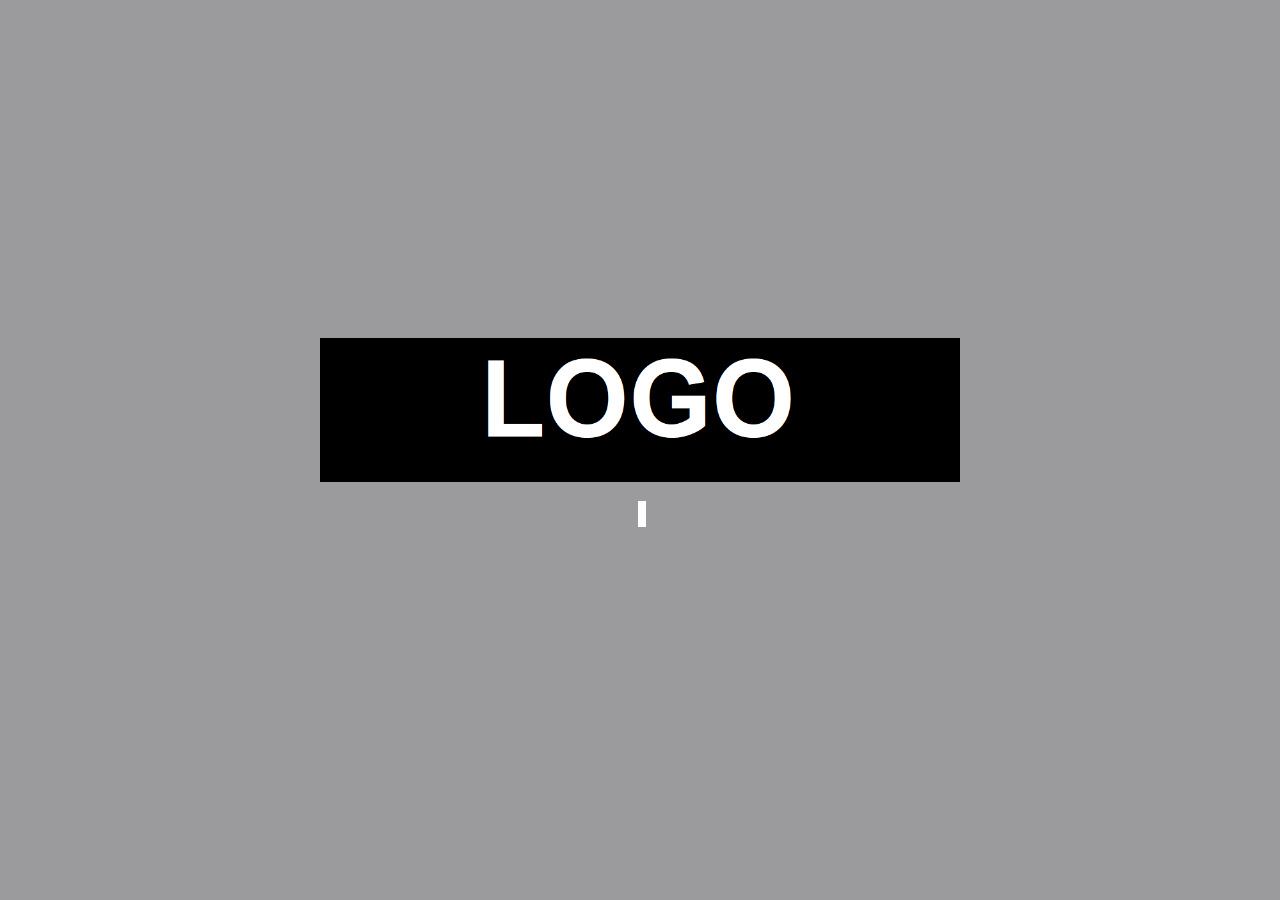
<file: index.html>
<!DOCTYPE html>
<html lang="en">
    <head>
        <title>title</title>
        <meta charset="UTF-8">
        <meta http-equiv="X-UA-Compatible" content="IE=edge">
        <meta name="viewport" content="width=device-width, initial-scale=1.0">
        <meta name="og:title" content="title">
        <meta name="og:description" content="description">
        <meta name="og:image" content="resources/favicon.png">
        <link rel="shortcut icon" type="image/jpg" href="resources/favicon.png"/>
        <link rel="stylesheet" href="css/styles-main.css">
    </head>
    <body>
        <div id="main-screen">
            <div id="home-section">
                <img src="resources/logo.png" draggable=false id="logo-image">
                <div id="text-container">
                    <p id="title-text"></p>
                    <div id="cursor-static"></div>
                </div>
            </div>
        </div>
        <!-- please enable javascript -->
        <script src="js/script-main.js"></script>
    </body>
</html>
</file>
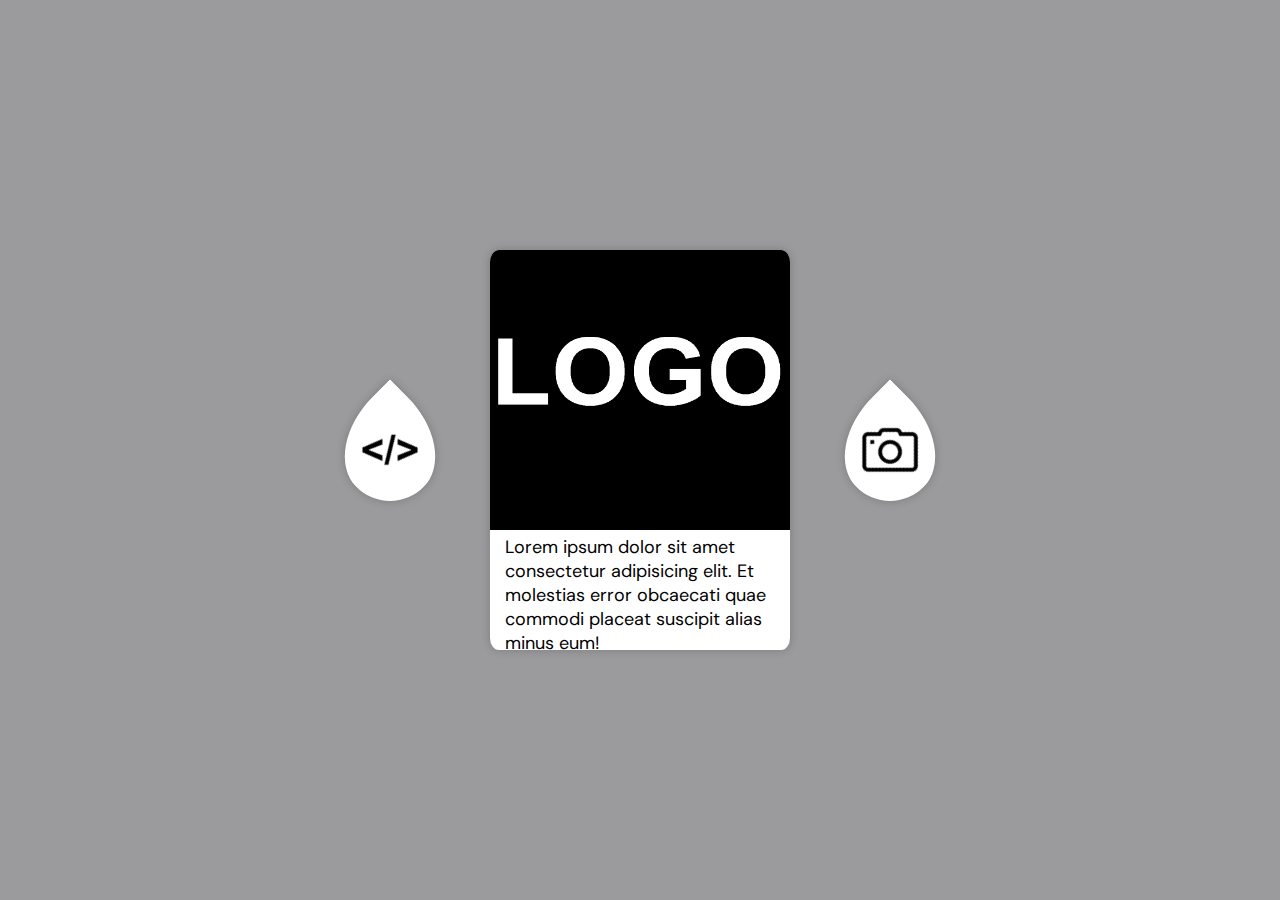
<file: about.html>
<!DOCTYPE html>
<html lang="en">
    <head>
        <title>title</title>
        <meta charset="UTF-8">
        <meta http-equiv="X-UA-Compatible" content="IE=edge">
        <meta name="viewport" content="width=device-width, initial-scale=1.0">
        <meta name="og:title" content="title">
        <meta name="og:description" content="description">
        <meta name="og:image" content="resources/favicon.png">
        <link rel="shortcut icon" type="image/jpg" href="resources/favicon.png"/>
        <link rel="stylesheet" href="css/styles-about.css">
    </head>
    <body>
        <div id="main-screen">
            <div id="about-me">
                <div id="image-container"></div>
                <div id="text-container">
                    <p id="about-text">Lorem ipsum dolor sit amet consectetur adipisicing elit. Et molestias error obcaecati quae commodi placeat suscipit alias minus eum!</p>
                </div>
            </div>
            <div id="icon-container">
                <a href="code.html" class="url-wrapper">
                    <div id="content-link-code"></div>
                </a>
                <a href="media.html" class="url-wrapper">
                    <div id="content-link-media"></div>
                </a>
            </div>
        </div>
    </body>
</html>
</file>
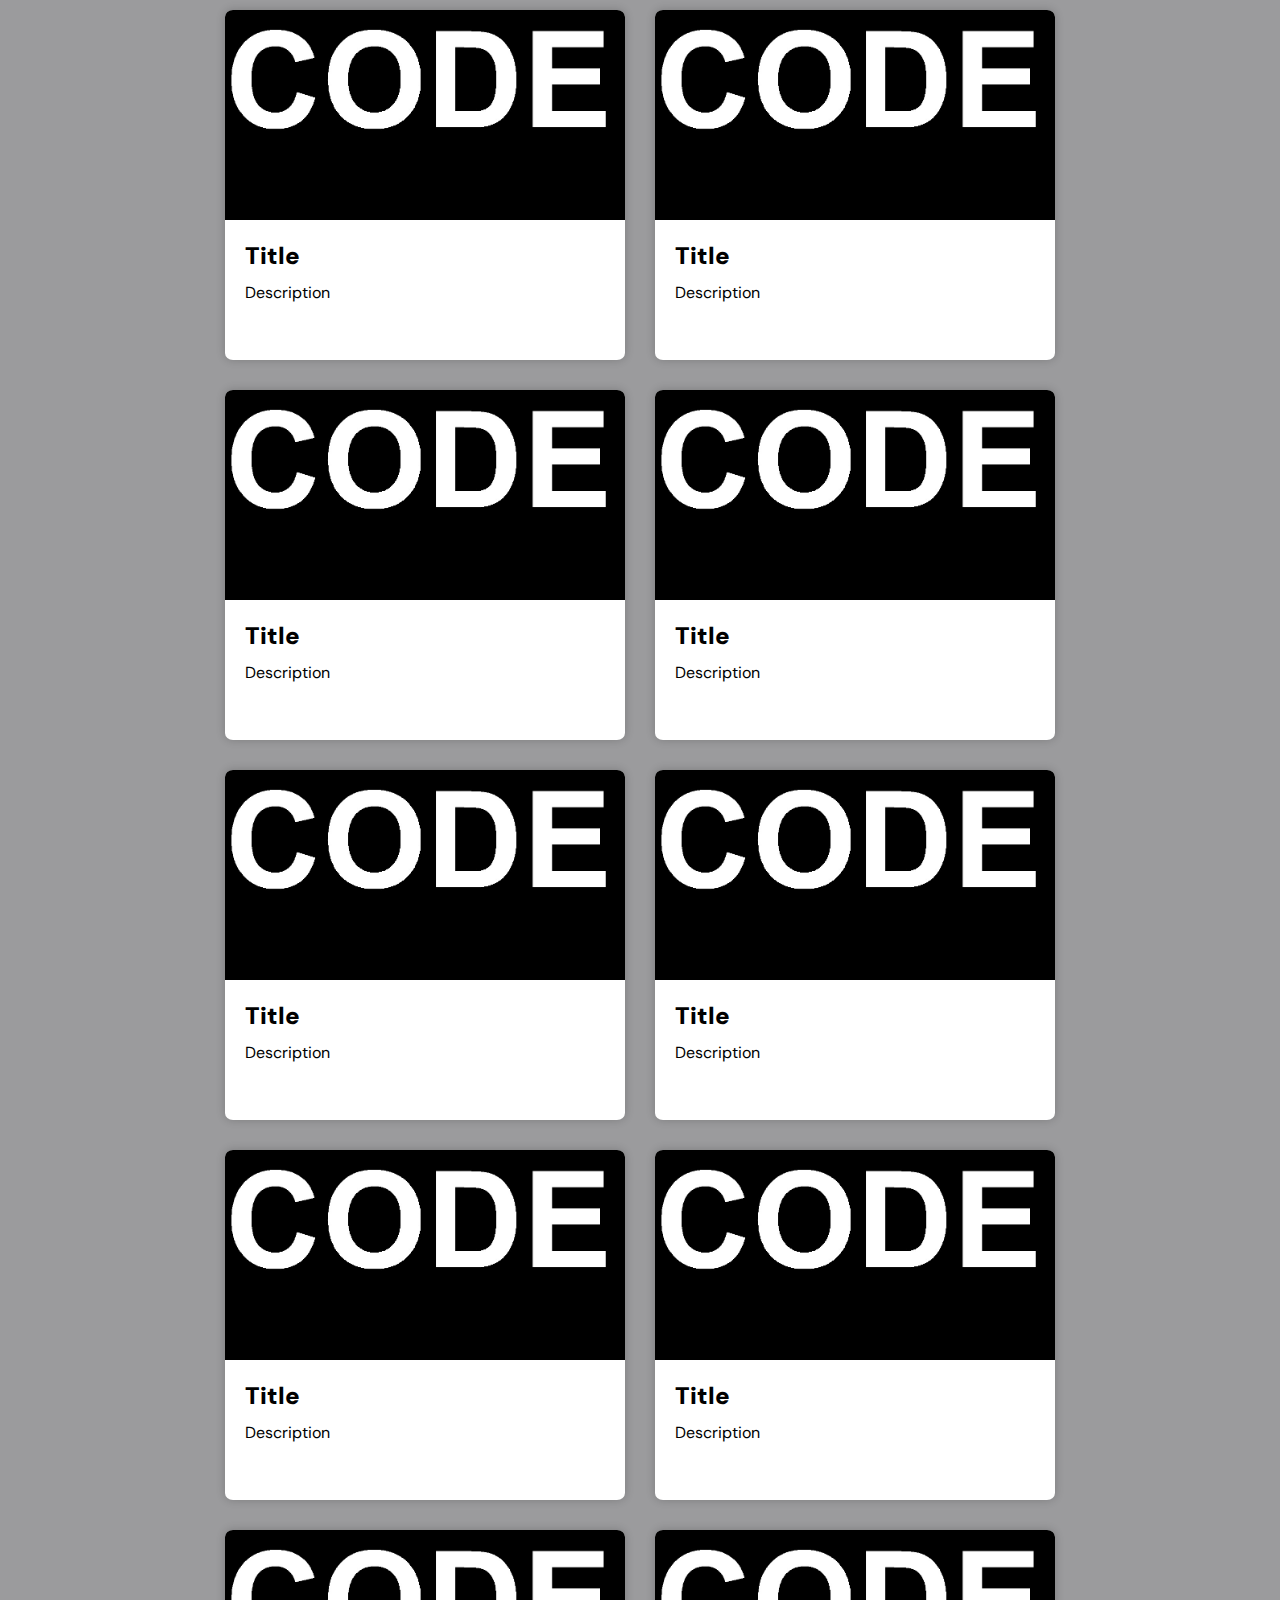
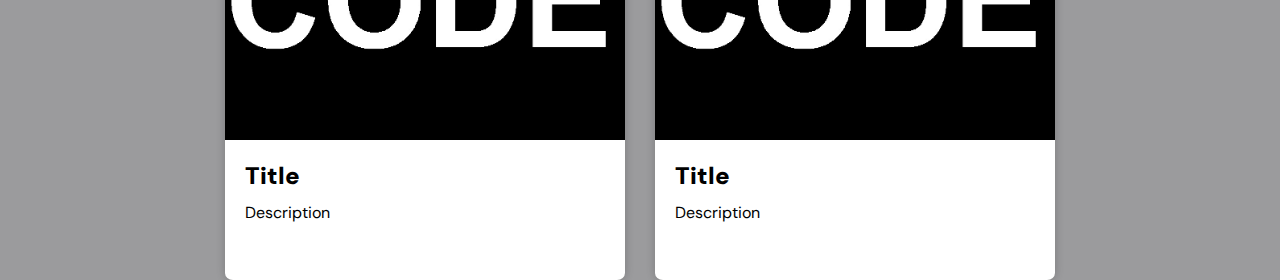
<file: code.html>
<!DOCTYPE html>
<html lang="en">
    <head>
        <title>title</title>
        <meta charset="UTF-8">
        <meta http-equiv="X-UA-Compatible" content="IE=edge">
        <meta name="viewport" content="width=device-width, initial-scale=1.0">
        <meta name="og:title" content="title">
        <meta name="og:description" content="description">
        <meta name="og:image" content="resources/favicon.png">
        <link rel="shortcut icon" type="image/jpg" href="resources/favicon.png"/>
        <link rel="stylesheet" href="css/styles-code.css">
    </head>
    <body>
        <div id="main-screen">
            <div id="grid-container">
                <a class="url-wrapper" href="" target="_blank">
                    <div class="grid-item">
                        <div class="image-container"></div>
                        <div class="text-container">
                            <p class="title-text">Title</p>
                            <p class="content-text">Description</p>
                        </div>
                    </div>
                </a>
                <a class="url-wrapper" href="" target="_blank">
                    <div class="grid-item">
                        <div class="image-container"></div>
                        <div class="text-container">
                            <p class="title-text">Title</p>
                            <p class="content-text">Description</p>
                        </div>
                    </div>
                </a>
                <a class="url-wrapper" href="" target="_blank">
                    <div class="grid-item">
                        <div class="image-container"></div>
                        <div class="text-container">
                            <p class="title-text">Title</p>
                            <p class="content-text">Description</p>
                        </div>
                    </div>
                </a>
                <a class="url-wrapper" href="" target="_blank">
                    <div class="grid-item">
                        <div class="image-container"></div>
                        <div class="text-container">
                            <p class="title-text">Title</p>
                            <p class="content-text">Description</p>
                        </div>
                    </div>
                </a>
                <a class="url-wrapper" href="" target="_blank">
                    <div class="grid-item">
                        <div class="image-container"></div>
                        <div class="text-container">
                            <p class="title-text">Title</p>
                            <p class="content-text">Description</p>
                        </div>
                    </div>
                </a>
                <a class="url-wrapper" href="" target="_blank">
                    <div class="grid-item">
                        <div class="image-container"></div>
                        <div class="text-container">
                            <p class="title-text">Title</p>
                            <p class="content-text">Description</p>
                        </div>
                    </div>
                </a>
                <a class="url-wrapper" href="" target="_blank">
                    <div class="grid-item">
                        <div class="image-container"></div>
                        <div class="text-container">
                            <p class="title-text">Title</p>
                            <p class="content-text">Description</p>
                        </div>
                    </div>
                </a>
                <a class="url-wrapper" href="" target="_blank">
                    <div class="grid-item">
                        <div class="image-container"></div>
                        <div class="text-container">
                            <p class="title-text">Title</p>
                            <p class="content-text">Description</p>
                        </div>
                    </div>
                </a>
                <a class="url-wrapper" href="" target="_blank">
                    <div class="grid-item">
                        <div class="image-container"></div>
                        <div class="text-container">
                            <p class="title-text">Title</p>
                            <p class="content-text">Description</p>
                        </div>
                    </div>
                </a>
                <a class="url-wrapper" href="" target="_blank">
                    <div class="grid-item">
                        <div class="image-container"></div>
                        <div class="text-container">
                            <p class="title-text">Title</p>
                            <p class="content-text">Description</p>
                        </div>
                    </div>
                </a>
            </div>
        </div>
    </body>
</html>
</file>
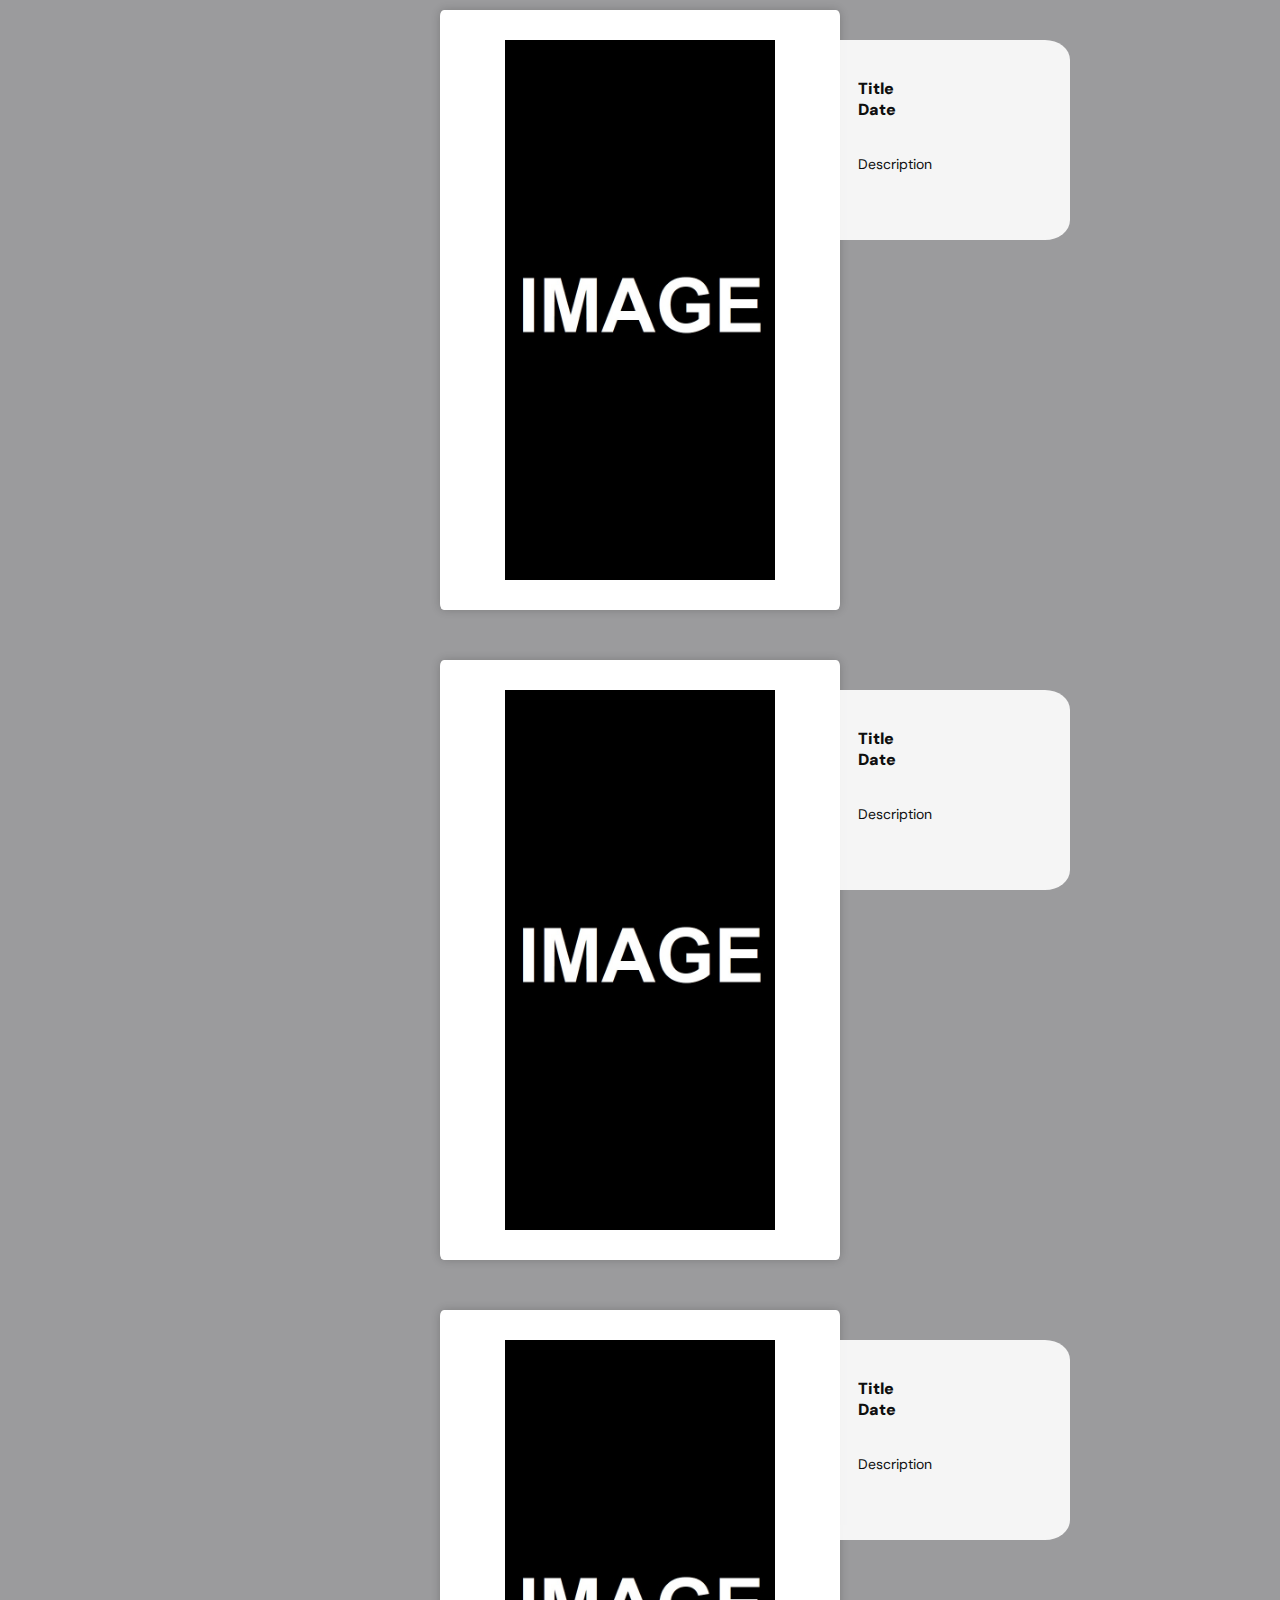
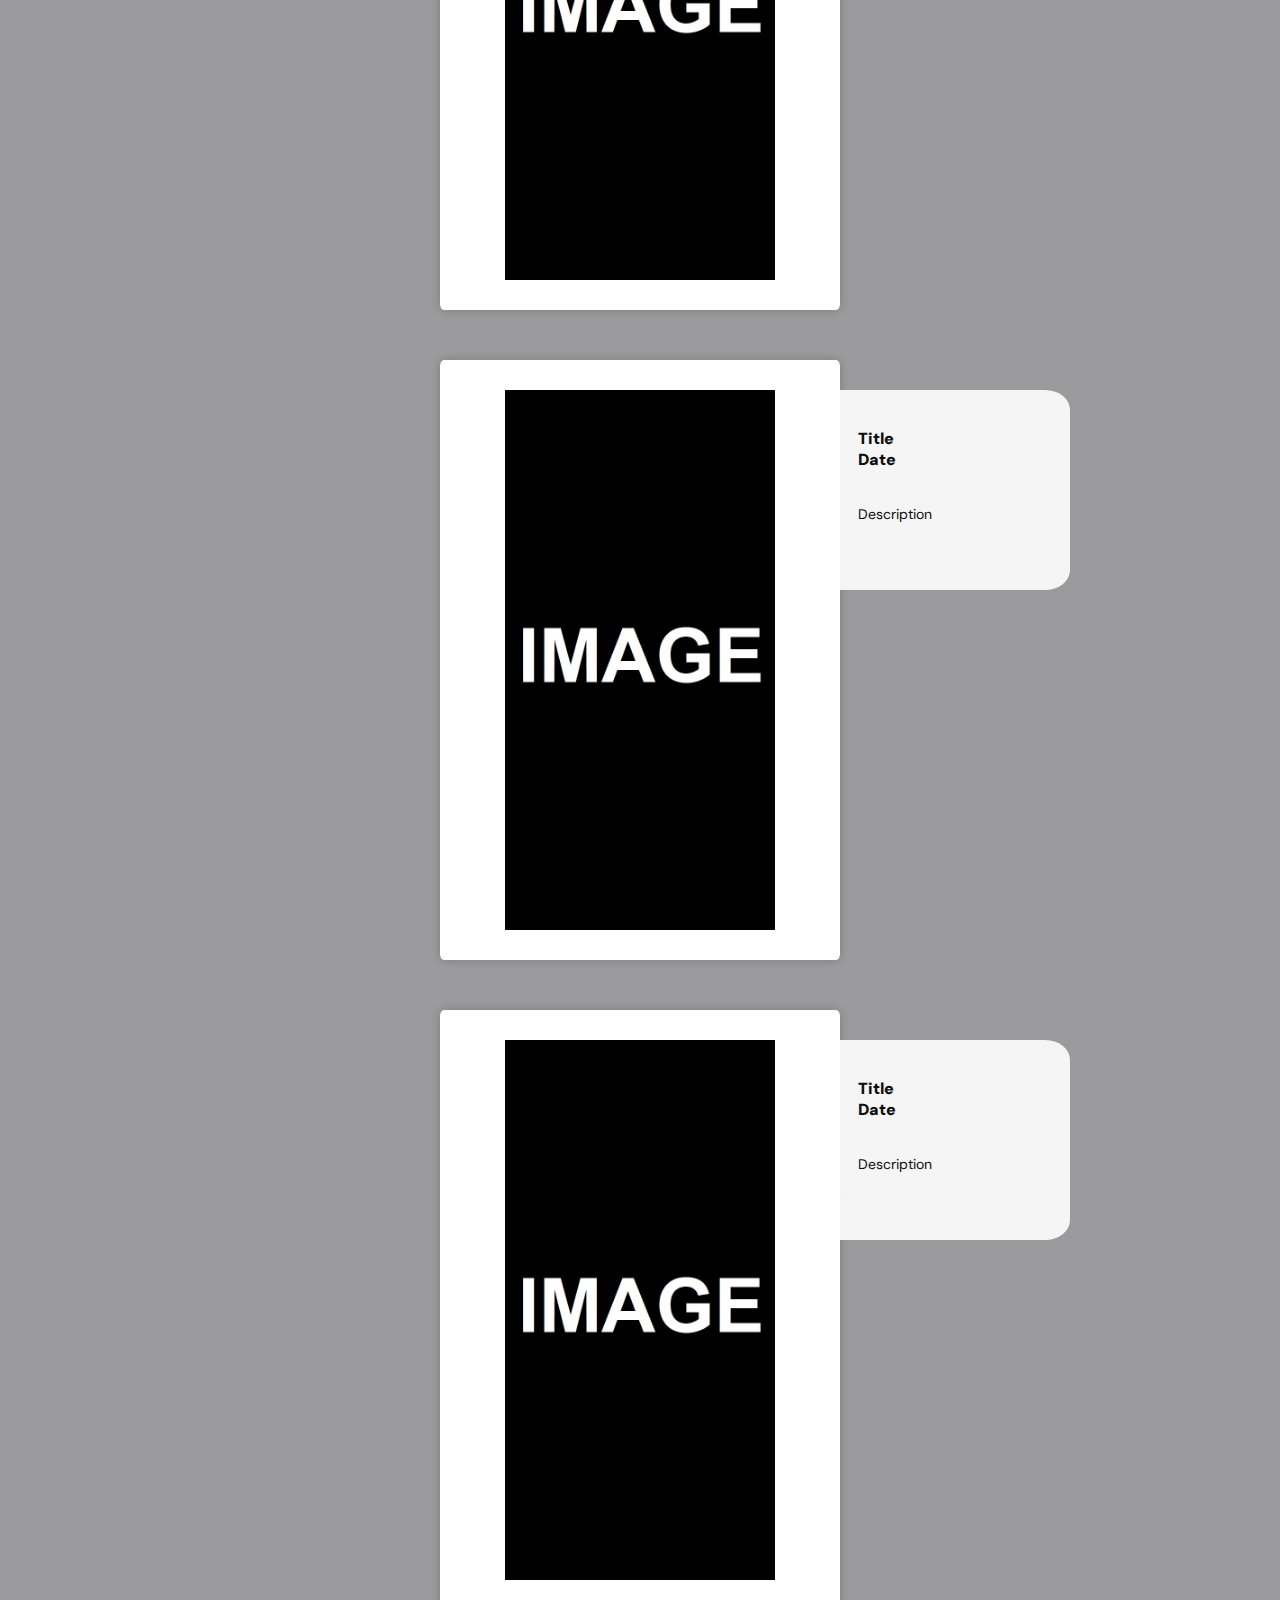
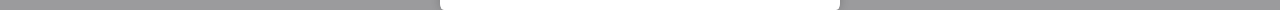
<file: media.html>
<!DOCTYPE html>
<html lang="en">
    <head>
        <title>title</title>
        <meta charset="UTF-8">
        <meta http-equiv="X-UA-Compatible" content="IE=edge">
        <meta name="viewport" content="width=device-width, initial-scale=1.0">
        <meta name="og:title" content="title">
        <meta name="og:description" content="description">
        <meta name="og:image" content="resources/favicon.png">
        <link rel="shortcut icon" type="image/jpg" href="resources/favicon.png"/>
        <link rel="stylesheet" href="css/styles-media.css">
    </head>
    <body>
        <div id="image-modal-container">
            <span id="close-button">&times;</span>
            <div id="modal-view">
                <img draggable=false id="modal-image">
            </div>
        </div>
        <div id="main-screen">
            <ul id="gallery-container">
                <div class="gallery-item" onclick="viewModalImage('resources/resources-media/showcase-image.jpg')">
                    <div class="image-container">
                        <div class="side-bar">
                            <p class="title-date">Title<br>Date</p>
                            <p class="description">Description</p>
                        </div>
                    </div>
                </div>
                <div class="gallery-item" onclick="viewModalImage('resources/resources-media/showcase-image.jpg')">
                    <div class="image-container">
                        <div class="side-bar">
                            <p class="title-date">Title<br>Date</p>
                            <p class="description">Description</p>
                        </div>
                    </div>
                </div>
                <div class="gallery-item" onclick="viewModalImage('resources/resources-media/showcase-image.jpg')">
                    <div class="image-container">
                        <div class="side-bar">
                            <p class="title-date">Title<br>Date</p>
                            <p class="description">Description</p>
                        </div>
                    </div>
                </div>
                <div class="gallery-item" onclick="viewModalImage('resources/resources-media/showcase-image.jpg')">
                    <div class="image-container">
                        <div class="side-bar">
                            <p class="title-date">Title<br>Date</p>
                            <p class="description">Description</p>
                        </div>
                    </div>
                </div>
                <div class="gallery-item" onclick="viewModalImage('resources/resources-media/showcase-image.jpg')">
                    <div class="image-container">
                        <div class="side-bar">
                            <p class="title-date">Title<br>Date</p>
                            <p class="description">Description</p>
                        </div>
                    </div>
                </div>
            </ul>
        </div>
        <script src="js/script-media.js"></script>
    </body>
</html>
</file>
<file: css/styles-main.css>
@import url("https://fonts.googleapis.com/css?family=DM+Sans:400,1000");

:root {
    --background-color: rgb(155, 155, 157);
}

html, body {
    background-color: var(--background-color);
    width: 100%;
    height: 100%;
    padding: 0px;
    margin: 0px;
}

#main-screen {
    width: 100%;
    height: 100%;
    display: flex;
    justify-content: center;
    align-items: center;
}

#main-screen #home-section {
    width: 50%;
    height: 25%;
    text-align: center;
}

#main-screen #home-section #logo-image {
    min-width: 10%;
    min-height: 10%;
    max-width: 100%;
    max-height: 100%;
}

#main-screen #home-section #text-container {
    width: 100%;
    height: 25%;
    display: flex;
    justify-content: center;
    align-items: center;
}

#main-screen #home-section #text-container #title-text {
    color: #ffffff;
    margin: 0%;
    font-family: "DM Sans";
    font-size: 30px;
    font-weight: 1000;
    user-select: none;
    color: #ffffff;
    float: left;
    text-shadow: #000000 0px 0px 1px, #000000 0px 0px 1px, #000000 0px 0px 1px, #000000 0px 0px 1px, #000000 0px 0px 1px, #000000 0px 0px 1px;
}

#main-screen #home-section #text-container #cursor-static {
    width: 8px;
    height: 26px;
    margin-left: 4px;
    background-color: #ffffff;
    float: left;
}

#main-screen #home-section #text-container #cursor-blink {
    width: 8px;
    height: 26px;
    margin-left: 4px;
    background-color: #ffffff;
    float: left;
    animation: blink 0.8s infinite;
}
  
@keyframes blink {
    0% {
        background-color: var(--background-color);
    }

    50% {
        background-color: rgb(255, 255, 255);
    }

    100% {
        background-color: var(--background-color);
    }
}

@media only screen and (max-width: 700px) {
    #main-screen #home-section #text-container #title-text {
        font-size: 15px;
    }

    #main-screen #home-section #text-container #cursor-static {
        width: 4px;
        height: 13px;
        margin-left: 2px;
    }

    #main-screen #home-section #text-container #cursor-blink {
        width: 4px;
        height: 13px;
        margin-left: 2px;
    }
}
</file>
<file: css/styles-about.css>
@import url("https://fonts.googleapis.com/css?family=DM+Sans:400,1000");

:root {
    --background-color: rgb(155, 155, 157);
    --transition-time: 0.3s;
    --background-shadow: 0px 0px 10px 0px rgba(0, 0, 0, 0.2);
    --raindrop-shape: 80% 0 55% 50% / 55% 0 80% 50%;
    --main-font: "DM Sans";
}

html, body {
    width: 100%;
    height: 100%;
    padding: 0px;
    margin: 0px;
    background-color: var(--background-color);
    user-select: none;
}

#main-screen {
    width: 100%;
    height: 100%;
    display: flex;
    justify-content: center;
    align-items: center;
    flex-direction: column;
}

#main-screen #about-me {
    width: 300px;
    height: 400px;
    border-radius: 3%;
    display: block;
    position: absolute;
    overflow: hidden;
    box-shadow: var(--background-shadow);
    background-color: #ffffff;
    transition: var(--transition-time);
}

#main-screen #about-me #image-container {
    width: 100%;
    height: 70%;
    margin-left: auto;
    margin-right: auto;
    margin-bottom: 5px;
    background-image: url("../resources/resources-about/profile-picture.png");
    background-size: 100% 100%;
    background-repeat: no-repeat;
}

#main-screen #about-me #text-container {
    width: 90%;
    height: 40%;
    margin-left: auto;
    margin-right: auto;
    border-radius: 3%;
    font-family: var(--main-font);
    font-size: 18px;
    font-weight: 400;
    color: #000000;
    transition: var(--transition-time);
}

#main-screen #about-me #text-container #about-text {
    width: 100%;
    height: 100%;
    margin: 0px;
}

#main-screen #icon-container {
    display: grid;
    grid-auto-flow: column;
    grid-column-gap: 400px;
    transition: var(--transition-time);
}

#main-screen #icon-container .url-wrapper {
    width: 100px;
    height: 100px;
    border-radius: var(--raindrop-shape);
    transform: rotate(-45deg);
}

#main-screen #icon-container .url-wrapper #content-link-code {
    width: 100%;
    height: 100%;
    float: left;
    border-radius: var(--raindrop-shape);
    box-shadow: var(--background-shadow);
    background-image: url("../resources/resources-about/icon-code.png");
    background-size: 100% 100%;
    background-repeat: no-repeat;
    background-color: #ffffff;
    transition: var(--transition-time);
}

#main-screen #icon-container .url-wrapper #content-link-media {
    width: 100%;
    height: 100%;
    float: left;
    border-radius: var(--raindrop-shape);
    box-shadow: var(--background-shadow);
    background-image: url("../resources/resources-about/icon-media.png");
    background-size: 100% 100%;
    background-repeat: no-repeat;
    background-color: #ffffff;
    transition: var(--transition-time);
}

#main-screen #icon-container .url-wrapper #content-link-media:hover, #main-screen #icon-container .url-wrapper #content-link-code:hover {
    filter: brightness(80%);
    background-color: #99EDF3;
}

@media only screen and (max-width: 700px) {
    #main-screen #about-me {
        width: 150px;
        height: 200px;
    }

    #main-screen #about-me #text-container {
        font-size: 8px;
    }

    #main-screen #icon-container {
        grid-column-gap: 200px;
    }

    #main-screen #icon-container .url-wrapper {
        width: 50px;
        height: 50px;
    }
  }
</file>
<file: css/styles-code.css>
@import url("https://fonts.googleapis.com/css?family=DM+Sans:400,1000");

:root {
    --background-color: rgb(155, 155, 157);
    --transition-time: 0.3s;
    --background-shadow: 0px 0px 10px 0px rgba(0, 0, 0, 0.2);
    --main-font: "DM Sans";
}

html, body {
    width: 100%;
    height: 100%;
    padding: 0px;
    margin: 0px;
    margin-top: 5px;
    background-color: var(--background-color);
    user-select: none;
}

#main-screen {
    width: 100%;
    height: 100%;
    display: flex;
    justify-content: center;
}

#main-screen #grid-container {
    padding: 0px;
    margin: 0px;
    display: grid;
    grid-template-columns: auto auto;
    column-gap: 30px;
    row-gap: 30px;
}

#main-screen #grid-container .url-wrapper {
    width: 400px;
    height: 350px;
    padding: 0px;
    margin: 0px;
    text-decoration: none;
    transition: var(--transition-time);
}

#main-screen #grid-container .url-wrapper:hover {
    filter: brightness(80%);
}

#main-screen #grid-container .url-wrapper .grid-item {
    width: 100%;
    height: 100%;
    padding: 0px;
    margin: 0px;
    border-radius: 2%;
    overflow: hidden;
    box-shadow: var(--background-shadow);
    background-color: #ffffff;
    transition: var(--transition-time);
}

#main-screen #grid-container .url-wrapper .grid-item .image-container {
    width: 100%;
    height: 60%;
    background-repeat: no-repeat;
    background-size: cover;
    background-position: center;
}

#main-screen #grid-container .url-wrapper .grid-item .text-container {
    width: 100%;
    height: 40%;
    margin-top: 5%;
}

#main-screen #grid-container .url-wrapper .grid-item .text-container .title-text {
    width: 90%;
    height: 30%;
    padding: 0px;
    margin: auto;
    font-family: var(--main-font);
    font-size: 24px;
    font-weight: 1000;
    color: #000000;
}

#main-screen #grid-container .url-wrapper .grid-item .text-container .content-text {
    width: 90%;
    height: 70%;
    padding: 0px;
    margin: auto;
    font-family: var(--main-font);
    font-size: 16px;
    font-weight: 400;
    color: #000000;
}

#main-screen #grid-container .url-wrapper:nth-child(1) .image-container {
    background-image: url("../resources/resources-code/showcase-image-project.png");
}

#main-screen #grid-container .url-wrapper:nth-child(2) .image-container {
    background-image: url("../resources/resources-code/showcase-image-project.png");
}

#main-screen #grid-container .url-wrapper:nth-child(3) .image-container {
    background-image: url("../resources/resources-code/showcase-image-project.png");
}

#main-screen #grid-container .url-wrapper:nth-child(4) .image-container {
    background-image: url("../resources/resources-code/showcase-image-project.png");
}

#main-screen #grid-container .url-wrapper:nth-child(5) .image-container {
    background-image: url("../resources/resources-code/showcase-image-project.png");
}

#main-screen #grid-container .url-wrapper:nth-child(6) .image-container {
    background-image: url("../resources/resources-code/showcase-image-project.png");
}

#main-screen #grid-container .url-wrapper:nth-child(7) .image-container {
    background-image: url("../resources/resources-code/showcase-image-project.png");
}

#main-screen #grid-container .url-wrapper:nth-child(8) .image-container {
    background-image: url("../resources/resources-code/showcase-image-project.png");
}

#main-screen #grid-container .url-wrapper:nth-child(9) .image-container {
    background-image: url("../resources/resources-code/showcase-image-project.png");
}

#main-screen #grid-container .url-wrapper:nth-child(10) .image-container {
    background-image: url("../resources/resources-code/showcase-image-project.png");
}

@media only screen and (max-width: 700px) {
    #main-screen #grid-container {
        column-gap: 15px;
        row-gap: 15px;
    }

    #main-screen #grid-container .url-wrapper {
        width: 200px;
        height: 175px;
    }

    #main-screen #grid-container .url-wrapper .grid-item {
        width: 200px;
        height: 175px;
    }

    #main-screen #grid-container .url-wrapper .grid-item .text-container .title-text {
        font-size: 12px;
        font-weight: 1000;
    }

    #main-screen #grid-container .url-wrapper .grid-item .text-container .content-text {
        font-size: 8px;
        font-weight: 400;
    }
}
</file>
<file: css/styles-media.css>
@import url("https://fonts.googleapis.com/css?family=DM+Sans:400,1000");

:root {
    --background-color: rgb(155, 155, 157);
    --transition-time: 0.3s;
    --background-shadow: 0px 0px 10px 0px rgba(0, 0, 0, 0.2);
    --main-font: "DM Sans";
}

html, body {
    width: 100%;
    height: 100%;
    padding: 0px;
    margin: 0px;
    margin-top: 5px;
    background-color: var(--background-color);
    user-select: none;
}

#image-modal-container {
    width: 100%;
    height: 100%;
    display: none;
    z-index: 1;
    left: 0;
    top: 0;
    position: fixed;
    background-color: rgba(0, 0, 0, 0.9);
}

#image-modal-container #close-button {
    padding: 0px;
    margin: 0px;
    position: absolute;
    top: 2%;
    right: 2%;
    color: rgba(255, 255, 255, 1.0);
    font-size: 50px;
    font-weight: 1000;
    transition: var(--transition-time);
}

#image-modal-container #close-button:hover {
    color: rgba(255, 255, 255, 0.5);
    cursor: pointer;
}

#image-modal-container #modal-view {
    width: 100%;
    height: 100%;
    margin: auto;
    display: flex;
    justify-content: center;
    align-items: center;
}

#image-modal-container #modal-view #modal-image {
    width: 80%;
    height: 80%;
    object-fit: contain;
}

#main-screen {
    width: 100%;
    height: 100%;
    display: flex;
    justify-content: center;
}

#gallery-container {
    padding: 0px;
    margin: 0px;
    list-style-type: none;
}

#gallery-container .gallery-item {
    width: 400px;
    height: 600px;
    margin: 0px;
    margin-bottom: 50px;
    display: flex;
    justify-content: center;
    align-items: center;
    border-radius: 1%;
    box-shadow: var(--background-shadow);
    cursor: pointer;
    background-color: #ffffff;
    transition: var(--transition-time);
}

#gallery-container .gallery-item:hover {
    filter: brightness(80%);
}

#gallery-container .gallery-item .image-container {
    width: 90%;
    height: 90%;
    background-repeat: no-repeat;
    background-size: contain;
    background-position: center;
    transition: var(--transition-time);
}

#gallery-container .gallery-item .image-container .side-bar {
    width: 250px;
    height: 200px;
    border-radius: 0% 10% 10% 0%;
    margin-left: 100%;
    overflow: hidden;
    opacity: 0.9;
    background-color: #ffffff;
    transition: var(--transition-time);
}

#gallery-container .gallery-item .image-container .side-bar .title-date {
    width: 80%;
    height: 20%;
    padding: 0px;
    margin: 15%;
    overflow: hidden;
    font-family: var(--main-font);
    font-size: 16px;
    font-weight: 1000;
    color: #000000;
}

#gallery-container .gallery-item .image-container .side-bar .description {
    width: 80%;
    height: 50%;
    padding: 0px;
    margin: 15%;
    overflow: hidden;
    font-family: var(--main-font);
    font-size: 14px;
    font-weight: 400;
    color: #000000;
}

#gallery-container .gallery-item:nth-child(1) .image-container {
    background-image: url("../resources/resources-media/showcase-image.jpg");
}

#gallery-container .gallery-item:nth-child(2) .image-container {
    background-image: url("../resources/resources-media/showcase-image.jpg");
}

#gallery-container .gallery-item:nth-child(3) .image-container {
    background-image: url("../resources/resources-media/showcase-image.jpg");
}

#gallery-container .gallery-item:nth-child(4) .image-container {
    background-image: url("../resources/resources-media/showcase-image.jpg");
}

#gallery-container .gallery-item:nth-child(5) .image-container {
    background-image: url("../resources/resources-media/showcase-image.jpg");
}

@media only screen and (max-width: 700px) {
    #gallery-container .gallery-item {
        width: 200px;
        height: 300px;
        margin-bottom: 25px;
    }

    #gallery-container .gallery-item .image-container .side-bar {
        width: 125px;
        height: 100px;
    }

    #gallery-container .gallery-item .image-container .side-bar .title-date {
        font-size: 8px;
    }

    #gallery-container .gallery-item .image-container .side-bar .description {
        font-size: 7px;
    }
}
</file>
